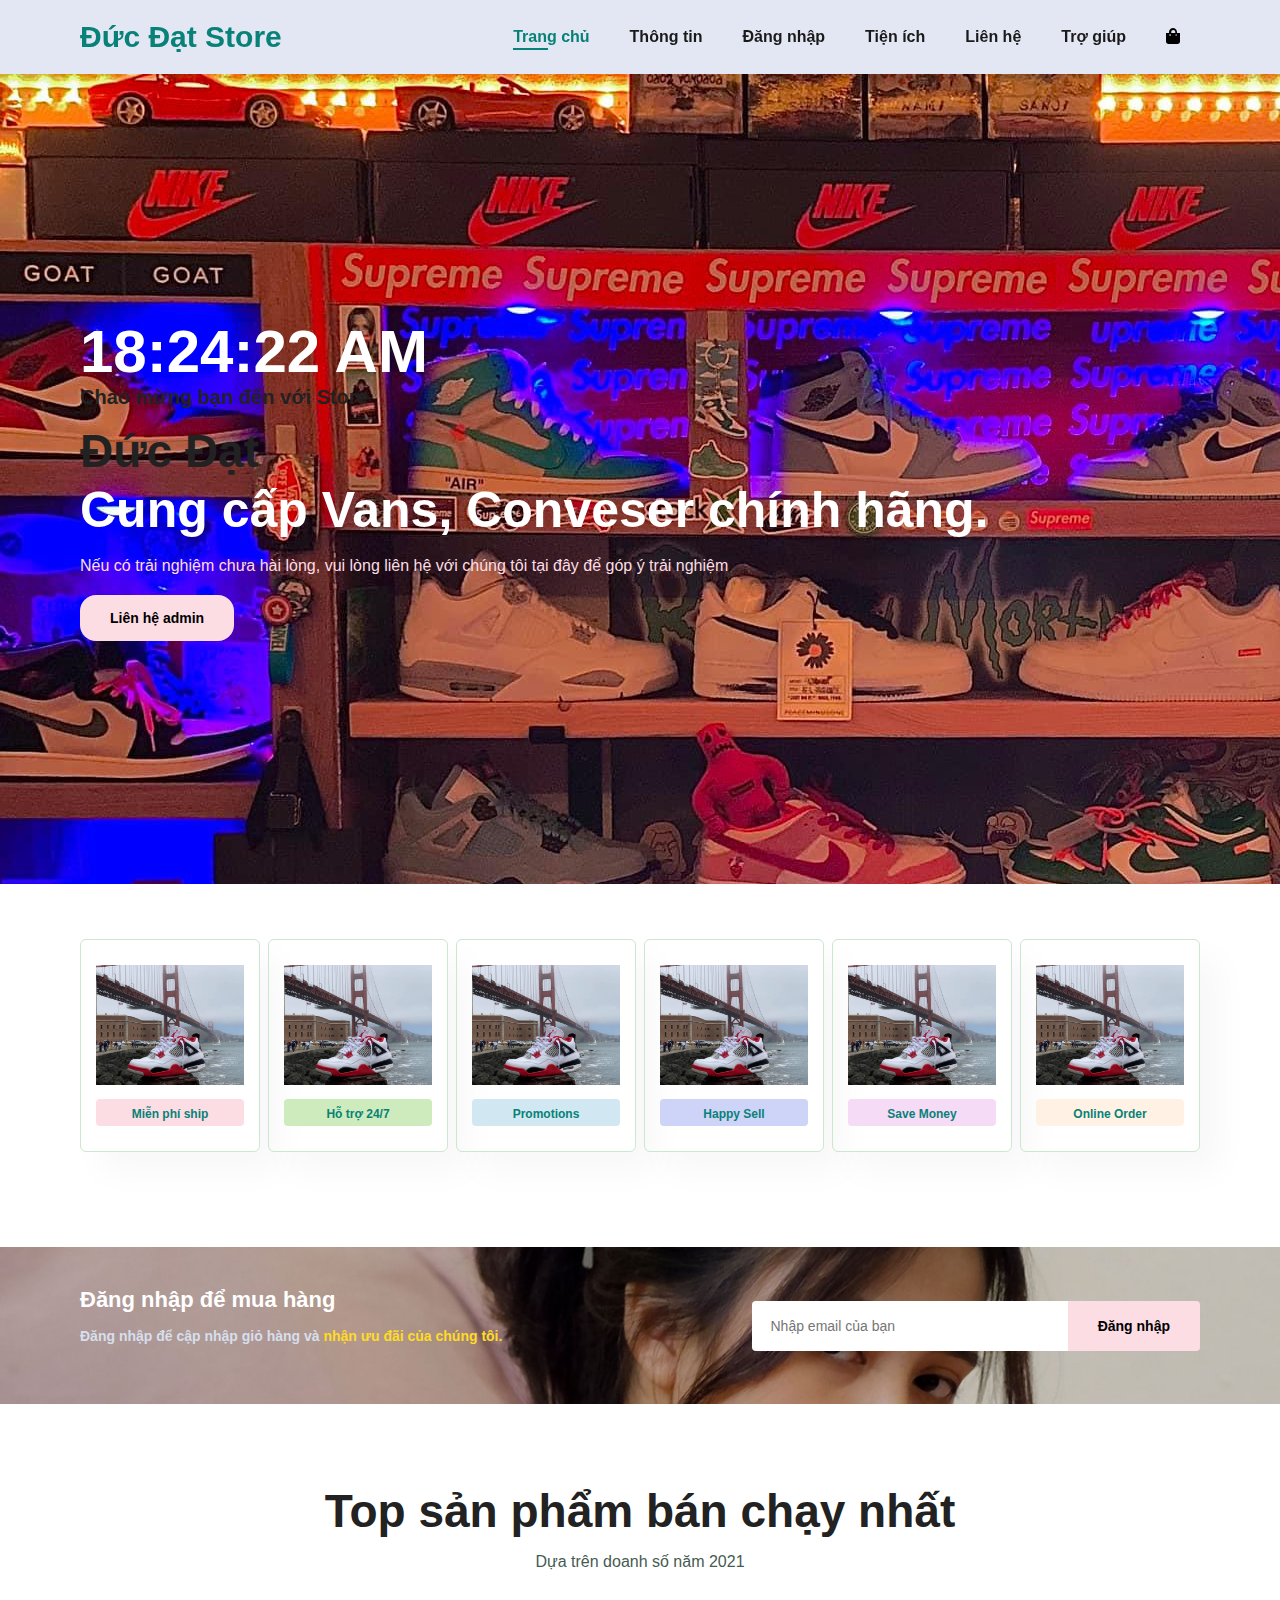
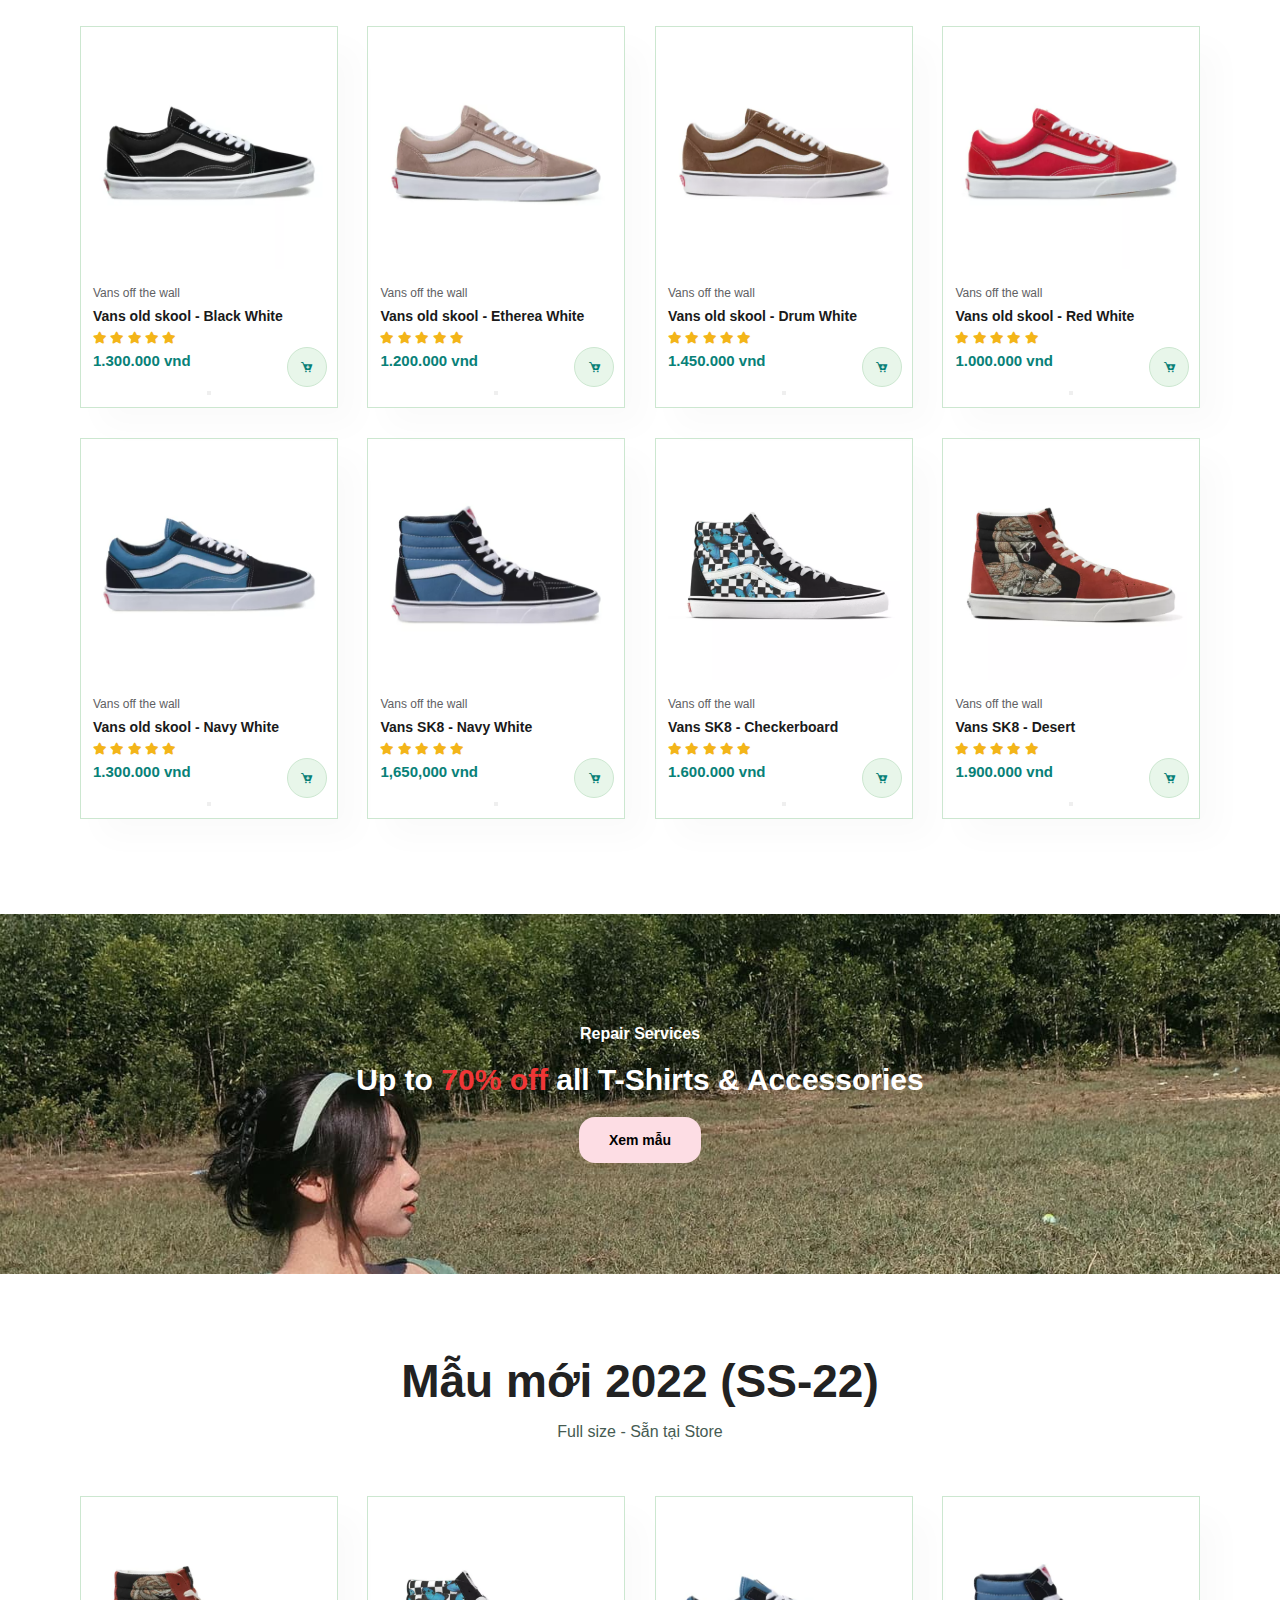
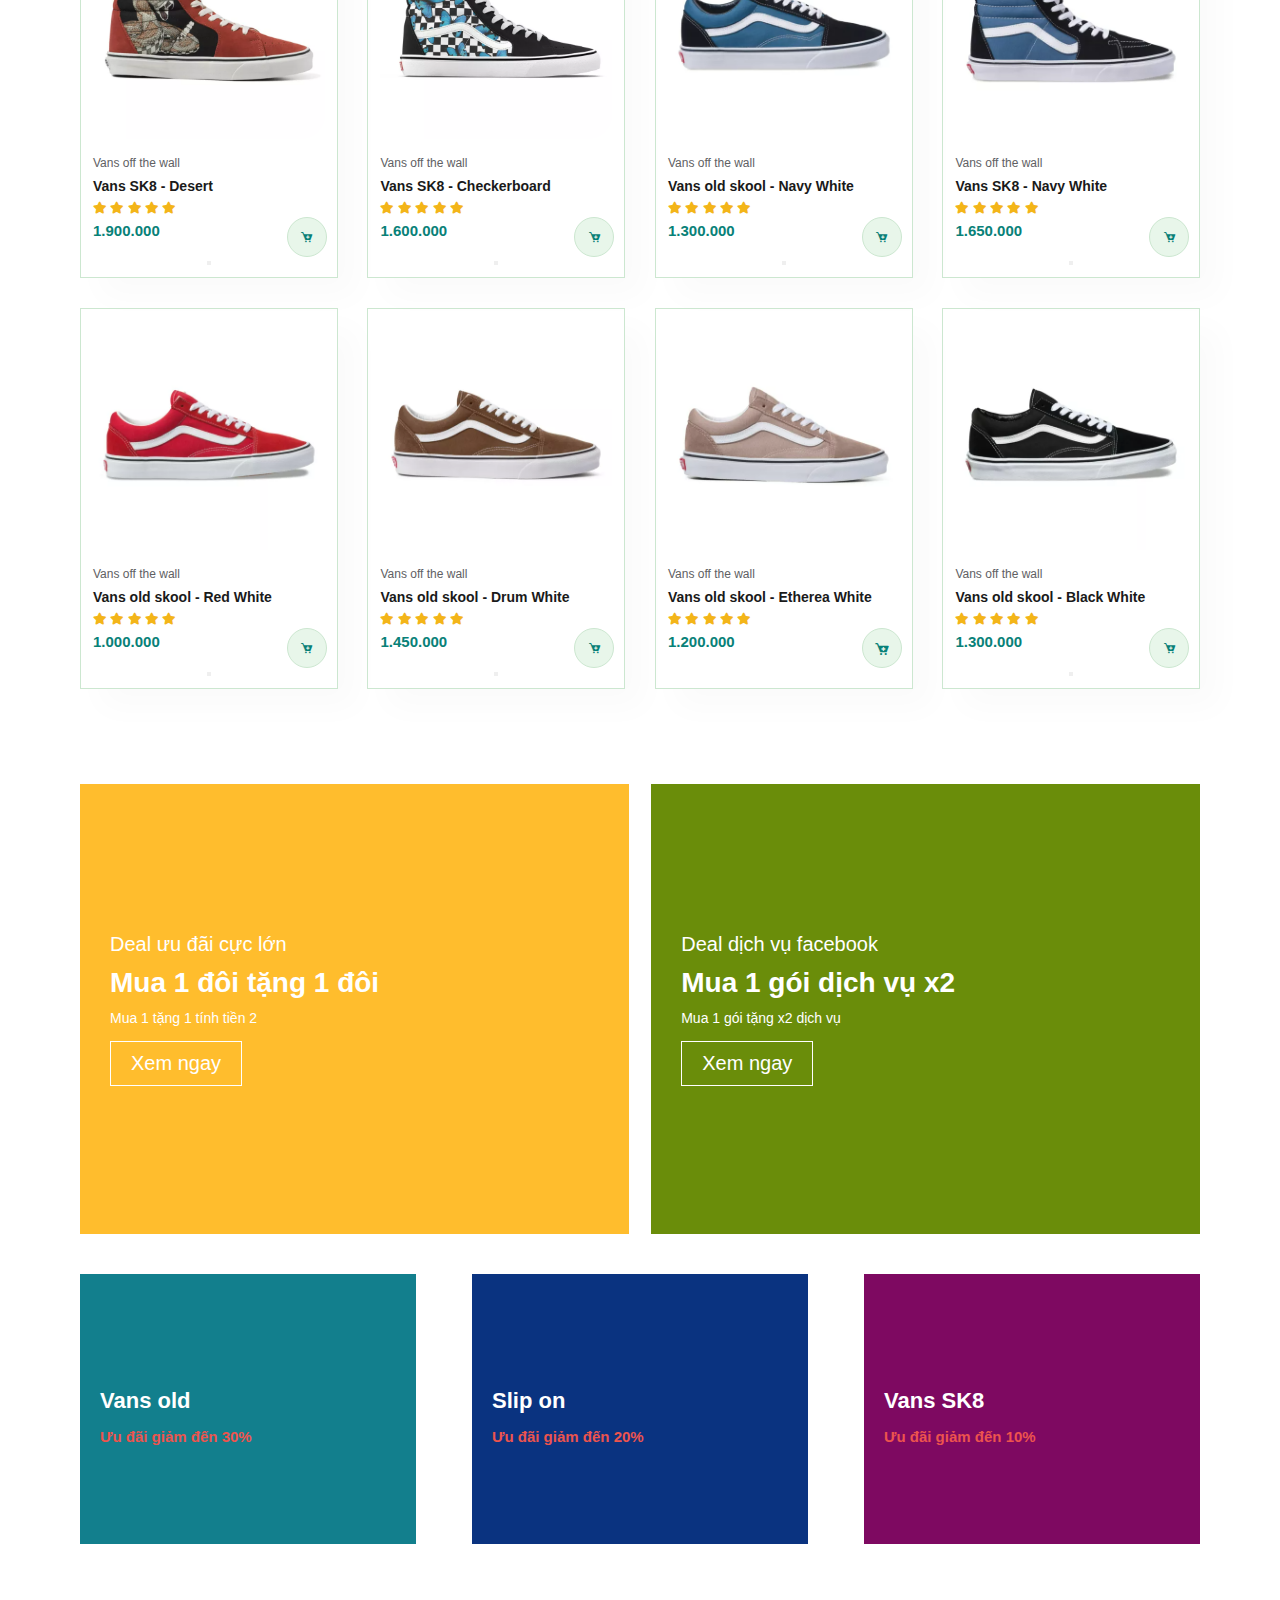
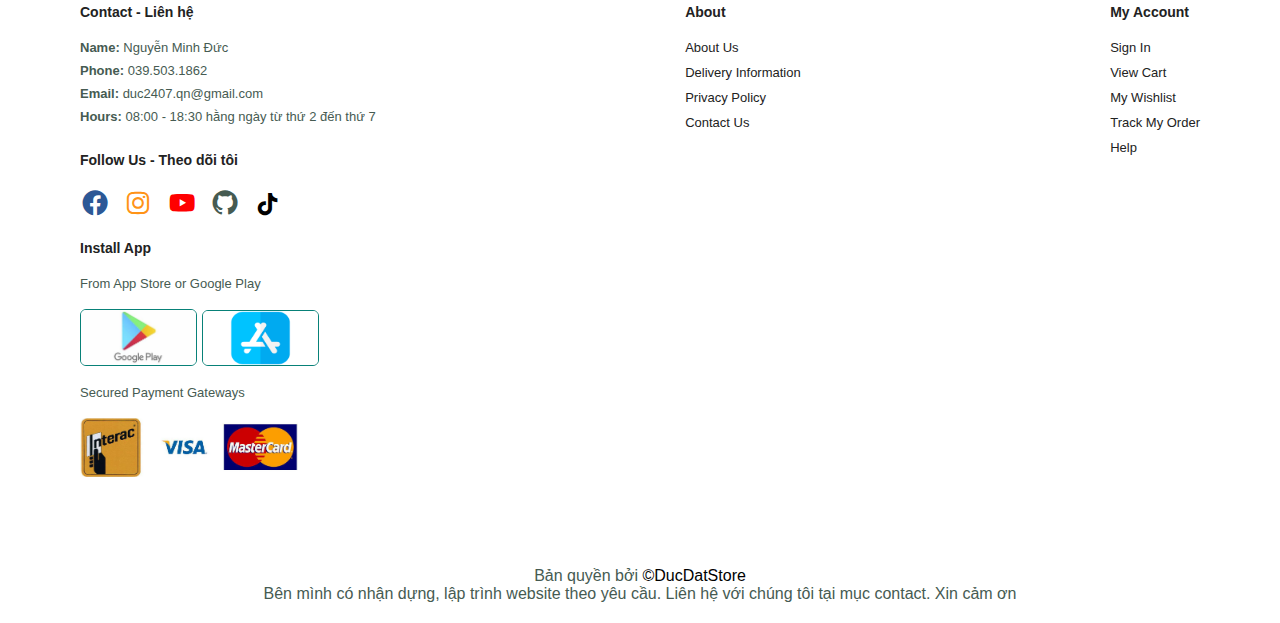
<file: index.html>
<!DOCTYPE html>
<html lang="en">
<head>
    <meta charset="UTF-8">
    <meta http-equiv="X-UA-Compatible" content="IE=edge">
    <meta name="viewport" content="width=device-width, initial-scale=1.0">
    <title>Nguyễn Minh Đức</title>
    <link rel="icon" href="./accsets/img/NMD.jpg" type="image/x-icon"/>
    <link rel="stylesheet" href="./accsets/css/index.css">
    <link href='https://unpkg.com/boxicons@2.1.1/css/boxicons.min.css' rel='stylesheet'>
    <link rel="stylesheet" href="http://use.fontawesome.com/releases/v5.0.4/css/all.css">
    <link rel="stylesheet" href="https://use.fontawesome.com/releases/v5.7.0/css/all.css" integrity="sha384-lZN37f5QGtY3VHgisS14W3ExzMWZxybE1SJSEsQp9S+oqd12jhcu+A56Ebc1zFSJ" crossorigin="anonymous">
</head>
<body>
    <section id="header">
        <a  class="logo-web" href="#">Đức Đạt Store</a>
        <div>
            <ul id="navbar">
                <li><a class="trangchu active" href="#">Trang chủ</a></li>
                <li><a class="cuahang" href="#product1">Thông tin</a></li>
                <li><a class="dangnhap" href="#newletter">Đăng nhập</a></li>
                <li><a class="tienich" href="#install">Tiện ích</a></li>
                <li><a class="lienhe" href="#lienhe">Liên hệ</a></li>
                <li><a href="https://www.facebook.com/duc240702/">Trợ giúp</a></li>
                <li id="lg-bag"><i class="fas fa-shopping-bag"></i></li>
                <div class="boxcart">
                    <div class="box-croll">
                        <table>
                            <thead>
                                <tr>
                                    <th>Sản Phẩm</th>
                                    <th>Tên sản phẩm</th>
                                    <th>Giá tiền</th>
                                    <th>Chọn</th>
                                </tr>
                            </thead>
                            <tbody>
                            <!--   <tr>
                                    <td><img src="./accsets/img/anh1.jpg" alt=""></td>
                                    <td>Vans</td>
                                    <td>100.000</td>
                                    <td>Xóa</td>
                                </tr> -->
                            </tbody>
                        </table>

                    </div>
                    
                    <div class="SumPrice">
                        <p>Thành Tiền: <span>0</span> VND</p>
                        <h6>Vui lòng đăng nhập để thanh toán và mua hàng.</h6>
                    </div>
                </div>
                <i id="close" class="fas fa-times"></i>
                <!--<a href="" id="close"><i class="fas fa-times"></i></a>-->
            </ul>
        </div>
        <div id="mobile">
           <a href="#"><i class='bx bx-cart-alt' ></i></a></li>
            <i id="bar" class="fas fa-outdent"></i>
        </div>
    </section>
    <!--
    <marquee behavior="scroll" direction="left" style="color:#000;">© Minh Duc | Don't Report  Please | Mình có nhận dựng, lập trình website theo yêu cầu. Liên hệ với tôi tại mục liên hệ. Xin cảm ơn.</marquee>
-->
    <section id="hero">
        <div id="MyClockDisplay" class="clock" onload="showTime()"></div>
        <h4>Chào mừng bạn đến với Store</h4>
        <h2>Đức Đạt</h2>
        <h1>Cung cấp Vans, Conveser chính hãng.</h1>
        <p>Nếu có trải nghiệm chưa hài lòng, vui lòng liên hệ với chúng tôi tại đây để góp ý trải nghiệm</p>
        <a href="https://www.messenger.com/duc240702/"><button class="normal">Liên hệ admin</button></a>
    </section>

    <section id="feature" class="section-p1">
        <div class="fe-box">
            <img src="./accsets/img/anh6.jpg" alt="">
            <h6>Miễn phí ship</h6>
        </div>

        <div class="fe-box">
            <img src="./accsets/img/anh6.jpg" alt="">
            <h6>Hỗ trợ 24/7</h6>
        </div>

        <div class="fe-box">
            <img src="./accsets/img/anh6.jpg" alt="">
            <h6>Promotions</h6>


        </div><div class="fe-box">
            <img src="./accsets/img/anh6.jpg" alt="">
            <h6>Happy Sell</h6>
        </div>

        <div class="fe-box">
            <img src="./accsets/img/anh6.jpg" alt="">
            <h6>Save Money</h6>
        </div>


        <div class="fe-box">
            <img src="./accsets/img/anh6.jpg" alt="">
            <h6>Online Order</h6>
        </div>
    </section>

    <section id="newletter" class="section-p1 section-m1"> 
        <div class="newstext">
            <h4>Đăng nhập để mua hàng</h4>
            <p>Đăng nhập để cập nhập giỏ hàng và <span>nhận ưu đãi của chúng tôi.</span></p>
        </div>
        <div class="form">
            <input id="login" type="text" placeholder="Nhập email của bạn">
            <button class="normal" onclick="checkLogin()">Đăng nhập</button>
        </div>
    </section>

    <section id="product1" class="section-p1 menu1">
        <h2>Top sản phẩm bán chạy nhất</h2>
        <p> Dựa trên doanh số năm 2021</p>
        <div class="pro-container">
            <div class="pro">
                <img src="./accsets/img/vans1.png" alt="">
                <div class="des">
                    <span>Vans off the wall</span>
                    <h5>Vans old skool - Black White</h5>
                    <div class="star">
                        <i class="fas fa-star"></i>
                        <i class="fas fa-star"></i>
                        <i class="fas fa-star"></i>
                        <i class="fas fa-star"></i>
                        <i class="fas fa-star"></i>
                    </div>
                    <h4>1.300.000 vnd</h4>
                </div>
                <button class="btn-cart" href="#"><i class="bx bxs-cart-add cart"></i></button>
            </div>

            <div class="pro">
                <img src="./accsets/img/vans2.png" alt="">
                <div class="des">
                    <span>Vans off the wall</span>
                    <h5>Vans old skool - Etherea White</h5>
                    <div class="star">
                        <i class="fas fa-star"></i>
                        <i class="fas fa-star"></i>
                        <i class="fas fa-star"></i>
                        <i class="fas fa-star"></i>
                        <i class="fas fa-star"></i>
                    </div>
                    <h4>1.200.000 vnd</h4>
                </div>
                <button class="btn-cart" href="#"><i class="bx bxs-cart-add cart"></i></button>
            </div>

            <div class="pro">
                <img src="./accsets/img/vans3.png" alt="">
                <div class="des">
                    <span>Vans off the wall</span>
                    <h5>Vans old skool - Drum White</h5>
                    <div class="star">
                        <i class="fas fa-star"></i>
                        <i class="fas fa-star"></i>
                        <i class="fas fa-star"></i>
                        <i class="fas fa-star"></i>
                        <i class="fas fa-star"></i>
                    </div>
                    <h4>1.450.000 vnd</h4>
                </div>
                <button class="btn-cart" href="#"><i class="bx bxs-cart-add cart"></i></button>
            </div>

            <div class="pro">
                <img src="./accsets/img/vans4.png" alt="">
                <div class="des">
                    <span>Vans off the wall</span>
                    <h5>Vans old skool - Red White</h5>
                    <div class="star">
                        <i class="fas fa-star"></i>
                        <i class="fas fa-star"></i>
                        <i class="fas fa-star"></i>
                        <i class="fas fa-star"></i>
                        <i class="fas fa-star"></i>
                    </div>
                    <h4>1.000.000 vnd</h4>
                </div>
                <button class="btn-cart" href="#"><i class="bx bxs-cart-add cart"></i></button>
            </div>

            <div class="pro">
                <img src="./accsets/img/vans5.png" alt="">
                <div class="des">
                    <span>Vans off the wall</span>
                    <h5>Vans old skool - Navy White</h5>
                    <div class="star">
                        <i class="fas fa-star"></i>
                        <i class="fas fa-star"></i>
                        <i class="fas fa-star"></i>
                        <i class="fas fa-star"></i>
                        <i class="fas fa-star"></i>
                    </div>
                    <h4>1.300.000 vnd</h4>
                </div>
                <button class="btn-cart" href="#"><i class="bx bxs-cart-add cart"></i></button>
            </div>

            <div class="pro">
                <img src="./accsets/img/vans6.png" alt="">
                <div class="des">
                    <span>Vans off the wall</span>
                    <h5>Vans SK8 - Navy White</h5>
                    <div class="star">
                        <i class="fas fa-star"></i>
                        <i class="fas fa-star"></i>
                        <i class="fas fa-star"></i>
                        <i class="fas fa-star"></i>
                        <i class="fas fa-star"></i>
                    </div>
                    <h4>1,650,000 vnd</h4>
                </div>
                <button class="btn-cart" href="#"><i class="bx bxs-cart-add cart"></i></button>
            </div>

            <div class="pro">
                <img src="./accsets/img/vans7.png" alt="">
                <div class="des">
                    <span>Vans off the wall</span>
                    <h5>Vans SK8 - Checkerboard</h5>
                    <div class="star">
                        <i class="fas fa-star"></i>
                        <i class="fas fa-star"></i>
                        <i class="fas fa-star"></i>
                        <i class="fas fa-star"></i>
                        <i class="fas fa-star"></i>
                    </div>
                    <h4>1.600.000 vnd</h4>
                </div>
                <button class="btn-cart" href="#"><i class="bx bxs-cart-add cart"></i></button>
            </div>

            <div class="pro">
                <img src="./accsets/img/vans8.png" alt="">
                <div class="des">
                    <span>Vans off the wall</span>
                    <h5>Vans SK8 - Desert</h5>
                    <div class="star">
                        <i class="fas fa-star"></i>
                        <i class="fas fa-star"></i>
                        <i class="fas fa-star"></i>
                        <i class="fas fa-star"></i>
                        <i class="fas fa-star"></i>
                    </div>
                    <h4>1.900.000 vnd</h4>
                </div>
                <button class="btn-cart" href="#"><i class="bx bxs-cart-add cart"></i></button>
            </div>
        </div>
    </section>

    <section id="banner" class="section-m1">
        <h4>Repair Services</h4>
        <h2>Up to <span>70% off</span> all T-Shirts & Accessories</h2>
        <button class="normal">Xem mẫu</button>
    </section>

    <section id="product1" class="section-p1">
        <h2>Mẫu mới 2022 (SS-22)</h2>
        <p>Full size - Sẵn tại Store</p>
        <div class="pro-container">
            <div class="pro">
                <img src="./accsets/img/vans8.png" alt="">
                <div class="des">
                    <span>Vans off the wall</span>
                    <h5>Vans SK8 - Desert</h5>
                    <div class="star">
                        <i class="fas fa-star"></i>
                        <i class="fas fa-star"></i>
                        <i class="fas fa-star"></i>
                        <i class="fas fa-star"></i>
                        <i class="fas fa-star"></i>
                    </div>
                    <h4>1.900.000</h4>
                </div>
                <button class="btn-cart"><i class="bx bxs-cart-add cart"></i></button>
            </div>

            <div class="pro">
                <img src="./accsets/img/vans7.png" alt="">
                <div class="des">
                    <span>Vans off the wall</span>
                    <h5>Vans SK8 - Checkerboard</h5>
                    <div class="star">
                        <i class="fas fa-star"></i>
                        <i class="fas fa-star"></i>
                        <i class="fas fa-star"></i>
                        <i class="fas fa-star"></i>
                        <i class="fas fa-star"></i>
                    </div>
                    <h4>1.600.000</h4>
                </div>
                <button class="btn-cart"><i class="bx bxs-cart-add cart"></i></button>
            </div>

            <div class="pro">
                <img src="./accsets/img/vans5.png" alt="">
                <div class="des">
                    <span>Vans off the wall</span>
                    <h5>Vans old skool - Navy White</h5>
                    <div class="star">
                        <i class="fas fa-star"></i>
                        <i class="fas fa-star"></i>
                        <i class="fas fa-star"></i>
                        <i class="fas fa-star"></i>
                        <i class="fas fa-star"></i>
                    </div>
                    <h4>1.300.000</h4>
                </div>
                <button class="btn-cart"><i class="bx bxs-cart-add cart"></i></button>
            </div>

            <div class="pro">
                <img src="./accsets/img/vans6.png" alt="">
                <div class="des">
                    <span>Vans off the wall</span>
                    <h5>Vans SK8 - Navy White</h5>
                    <div class="star">
                        <i class="fas fa-star"></i>
                        <i class="fas fa-star"></i>
                        <i class="fas fa-star"></i>
                        <i class="fas fa-star"></i>
                        <i class="fas fa-star"></i>
                    </div>
                    <h4>1.650.000</h4>
                </div>
                <button class="btn-cart"><i class="bx bxs-cart-add cart"></i></button>
            </div>

            <div class="pro">
                <img src="./accsets/img/vans4.png" alt="">
                <div class="des">
                    <span>Vans off the wall</span>
                    <h5>Vans old skool - Red White</h5>
                    <div class="star">
                        <i class="fas fa-star"></i>
                        <i class="fas fa-star"></i>
                        <i class="fas fa-star"></i>
                        <i class="fas fa-star"></i>
                        <i class="fas fa-star"></i>
                    </div>
                    <h4>1.000.000</h4>
                </div>
                <button class="btn-cart"><i class="bx bxs-cart-add cart"></i></button>
            </div>

            <div class="pro">
                <img src="./accsets/img/vans3.png" alt="">
                <div class="des">
                    <span>Vans off the wall</span>
                    <h5>Vans old skool - Drum White</h5>
                    <div class="star">
                        <i class="fas fa-star"></i>
                        <i class="fas fa-star"></i>
                        <i class="fas fa-star"></i>
                        <i class="fas fa-star"></i>
                        <i class="fas fa-star"></i>
                    </div>
                    <h4>1.450.000</h4>
                </div>
                <button class="btn-cart"><i class="bx bxs-cart-add cart"></i></button>
            </div>

            <div class="pro">
                <img src="./accsets/img/vans2.png" alt="">
                <div class="des">
                    <span>Vans off the wall</span>
                    <h5>Vans old skool - Etherea White</h5>
                    <div class="star">
                        <i class="fas fa-star"></i>
                        <i class="fas fa-star"></i>
                        <i class="fas fa-star"></i>
                        <i class="fas fa-star"></i>
                        <i class="fas fa-star"></i>
                    </div>
                    <h4>1.200.000</h4>
                </div>
                <a href="#"><i class="bx bxs-cart-add cart"></i></a>
            </div>

            <div class="pro">
                <img src="./accsets/img/vans1.png" alt="">
                <div class="des">
                    <span>Vans off the wall</span>
                    <h5>Vans old skool - Black White</h5>
                    <div class="star">
                        <i class="fas fa-star"></i>
                        <i class="fas fa-star"></i>
                        <i class="fas fa-star"></i>
                        <i class="fas fa-star"></i>
                        <i class="fas fa-star"></i>
                    </div>
                    <h4>1.300.000</h4>
                </div>
                <button class="btn-cart"><i class="bx bxs-cart-add cart"></i></button>
            </div>
        </div>
    </section>

    <section id="sm-banner" class="section-p1">
        <div class="banner-box">
            <h4>Deal ưu đãi cực lớn</h4>
            <h2>Mua 1 đôi tặng 1 đôi</h2>
            <span>Mua 1 tặng 1 tính tiền 2</span>
            <button class="white">Xem ngay</button>
        </div>
        <div class="banner-box banner-box2">
            <h4>Deal dịch vụ facebook</h4>
            <h2>Mua 1 gói dịch vụ x2</h2>
            <span>Mua 1 gói tặng x2 dịch vụ</span>
            <button class="white">Xem ngay</button>
        </div>
    </section>

    <section id="banner3" class="section-p1">
        <div class="banner-box">
            <h2>Vans old</h2>
            <h3>Ưu đãi giảm đến 30%</h3>

        </div>
        <div class="banner-box banner-box2">
            <h2>Slip on</h2>
            <h3>Ưu đãi giảm đến 20%</h3>

        </div>
        <div class="banner-box banner-box3">
            <h2>Vans SK8</h2>
            <h3>Ưu đãi giảm đến 10%</h3>

        </div>
    </section>


    <footer id="lienhe" class="section-p1">
        <div class="col">
           <!-- <img class="logo" src="./logo" alt=""> -->
            <h4>Contact - Liên hệ</h4>
            <p><strong>Name: </strong>Nguyễn Minh Đức</p>
            <p><strong>Phone: </strong>039.503.1862</p>
            <p><strong>Email: </strong>duc2407.qn@gmail.com</p>
            <p><strong>Hours: </strong>08:00 - 18:30 hằng ngày từ thứ 2 đến thứ 7</p>
            
            <div class="follow">
                <h4>Follow Us - Theo dõi tôi</h4>
                <div class="icon">
                    <a href="https://www.facebook.com/duc240702" class="fb"><i class='bx bxl-facebook-circle'></i></a>
                    <a href="https://www.instagram.com/n.mihduc__/" class="ins"><i class='bx bxl-instagram' ></i></a>
                    <a href="https://www.youtube.com/channel/UCa_J8ltwstPd0wdBKZkW-PA" class="ytb"><i class='bx bxl-youtube' ></i></a>
                    <a href="https://www.youtube.com/channel/UCa_J8ltwstPd0wdBKZkW-PA" class="git"><i class='bx bxl-github' ></i></a>
                    <a href="https://www.youtube.com/channel/UCa_J8ltwstPd0wdBKZkW-PA" class="tik"><i class='bx bxl-tiktok' ></i></a>
                </div>
            </div>
        </div>
        <div class="col">
            <h4>About</h4>
            <a href="">About Us</a>
            <a href="">Delivery Information</a>
            <a href="">Privacy Policy</a>
            <a href="">Contact Us</a>
        
        </div>
        <div class="col">
            <h4>My Account</h4>
            <a href="">Sign In</a>
            <a href="">View Cart</a>
            <a href="">My Wishlist</a>
            <a href="">Track My Order</a>
            <a href="">Help</a>
        </div>
        <div class="col install">
            <h4 id="install">Install App</h4>
            <p>From App Store or Google Play</p>
            <div class="row">
                <img src="./accsets/img/googleplay.jpg" alt="" style="width: 20%;">
                <img class="ios" src="./accsets/img/appstore.png" alt="" style="width: 20%;">
            </div>
            <p>Secured Payment Gateways</p>
            <img class="baybanking" src="./accsets/img/baybanking.jpg" alt="img error">
        </div>
    </footer>
    <div class="copyright ">
        <p>Bản quyền bởi<a href=""><span> ©DucDatStore</span></a><br> Bên mình có nhận dựng, lập trình website theo yêu cầu. Liên hệ với chúng tôi tại mục contact. Xin cảm ơn</p>
    </div>
    
    <script src="./accsets/js/app.js"></script>

</body>
</html>
</file>
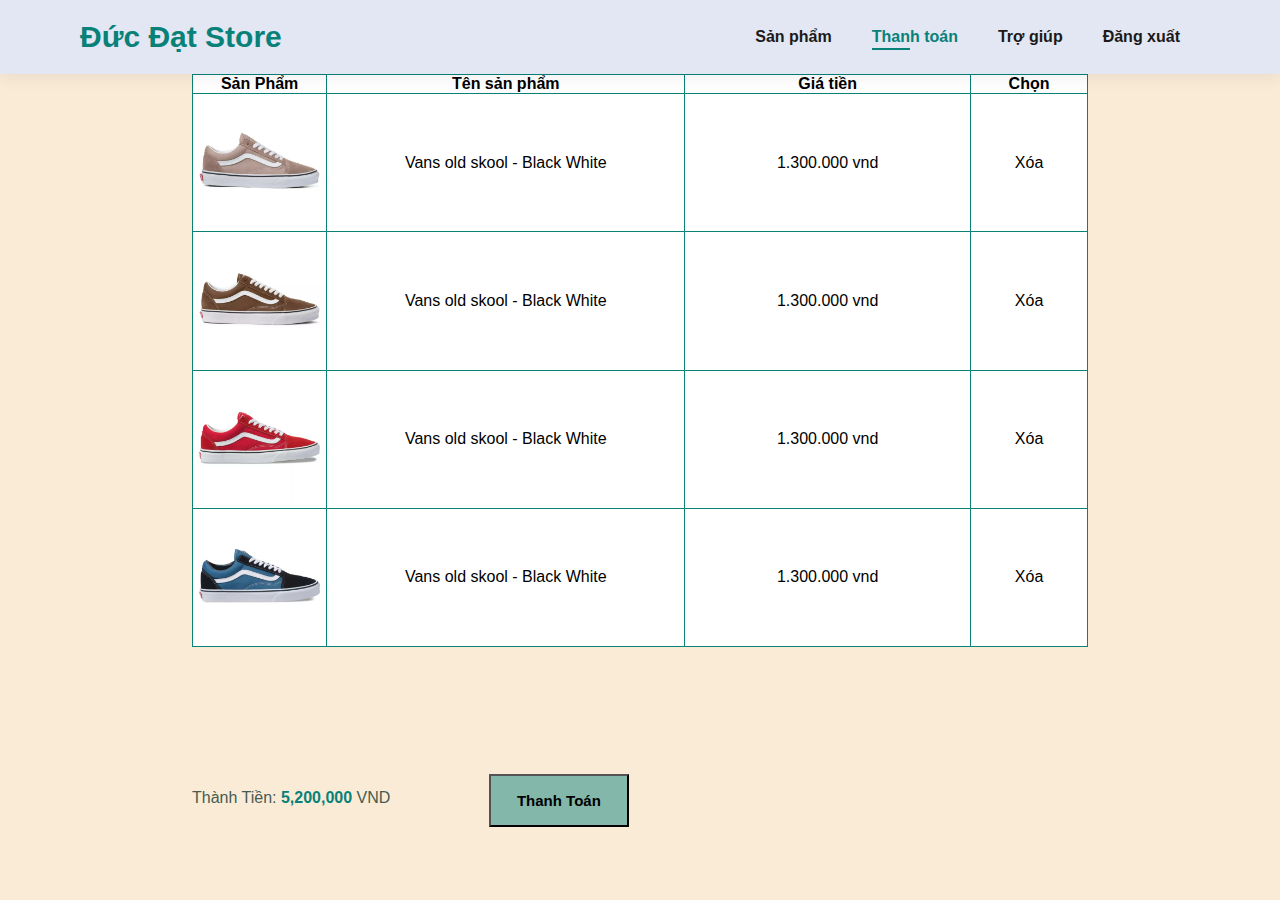
<file: cart.html>
<!DOCTYPE html>
<html lang="en">
<head>
    <meta charset="UTF-8">
    <meta http-equiv="X-UA-Compatible" content="IE=edge">
    <meta name="viewport" content="width=device-width, initial-scale=1.0">
    <title>Giỏ hàng</title>
    <link rel="icon" href="./accsets/img/NMD.jpg" type="image/x-icon"/>
    <link rel="stylesheet" href="./accsets/css/index.css">
    <link rel="stylesheet" href="./accsets/css/cart.css">
    <link rel="stylesheet" href="./accsets/css/login.css">
    <link href='https://unpkg.com/boxicons@2.1.1/css/boxicons.min.css' rel='stylesheet'>
    <link rel="stylesheet" href="http://use.fontawesome.com/releases/v5.0.4/css/all.css">
    <link rel="stylesheet" href="https://use.fontawesome.com/releases/v5.7.0/css/all.css" integrity="sha384-lZN37f5QGtY3VHgisS14W3ExzMWZxybE1SJSEsQp9S+oqd12jhcu+A56Ebc1zFSJ" crossorigin="anonymous">
</head>
<body>
    <section id="header">
        <a class="logo-web" href="#">Đức Đạt Store</a>

        <div>
            <ul id="navbar">
                <li><a class="" href="login.html">Sản phẩm</a></li>
                <li><a class="active" href="#product1">Thanh toán</a></li>
                <li><a href="#lienhe">Trợ giúp</a></li>
                <li id="user"><a href="index.html">Đăng xuất</a></li>
                <div class="user">
                    <div class="user-name">
                        <div class="img-user"><img class="img-users" src="./accsets/img/NMD.jpg" alt=""></div>
                        <p>Nguyễn Minh Đức</p>
                    </div>
                    <div class="map">
                        <p>Vị trí: khách hàng</p>
                        <p>Số dư ví: 4.120.000 vnd</p>
                        <p>Thay đổi thông tin</p>
                    </div>
                </div>
                <!--<li id="lg-bag"><i class="fas fa-shopping-bag"></i></li> -->
                <i id="close" class="fas fa-times"></i>
                <!--<a href="" id="close"><i class="fas fa-times"></i></a>-->
            </ul>
        </div>
        <div id="mobile">
           <!-- <a href="#"><i class='bx bx-cart-alt'></i></a>-->
            <i id="bar" class="fas fa-outdent"></i>
        </div>
    </section>
    <section id="cart">
        <div class="box-croll">
            <table>
                <thead>
                    <tr>
                        <th>Sản Phẩm</th>
                        <th>Tên sản phẩm</th>
                        <th>Giá tiền</th>
                        <th>Chọn</th>
                    </tr>
                </thead>
                <tbody>
                    <tr>
                        <td><img src="./accsets/img/vans2.png" alt=""></td>
                        <td>Vans old skool - Black White</td>
                        <td>1.300.000 vnd</td>
                        <td>Xóa</td>
                    </tr>
                    <tr>
                        <td><img src="./accsets/img/vans3.png" alt=""></td>
                        <td>Vans old skool - Black White</td>
                        <td>1.300.000 vnd</td>
                        <td>Xóa</td>
                    </tr>
                    <tr>
                        <td><img src="./accsets/img/vans4.png" alt=""></td>
                        <td>Vans old skool - Black White</td>
                        <td>1.300.000 vnd</td>
                        <td>Xóa</td>
                    </tr>
                    <tr>
                        <td><img src="./accsets/img/vans5.png" alt=""></td>
                        <td>Vans old skool - Black White</td>
                        <td>1.300.000 vnd</td>
                        <td>Xóa</td>
                    </tr>
                </tbody>
            </table>

        </div>
        <div class="SumPrice">
            <p>Thành Tiền: <span>5,200,000</span> VND</p>
            <button class="btn_cart"><a href="cart.html">Thanh Toán</a></button>
        </div>
    </section>
    <script src="./accsets/js/cart.js"></script>
</body>
</html>
</file>
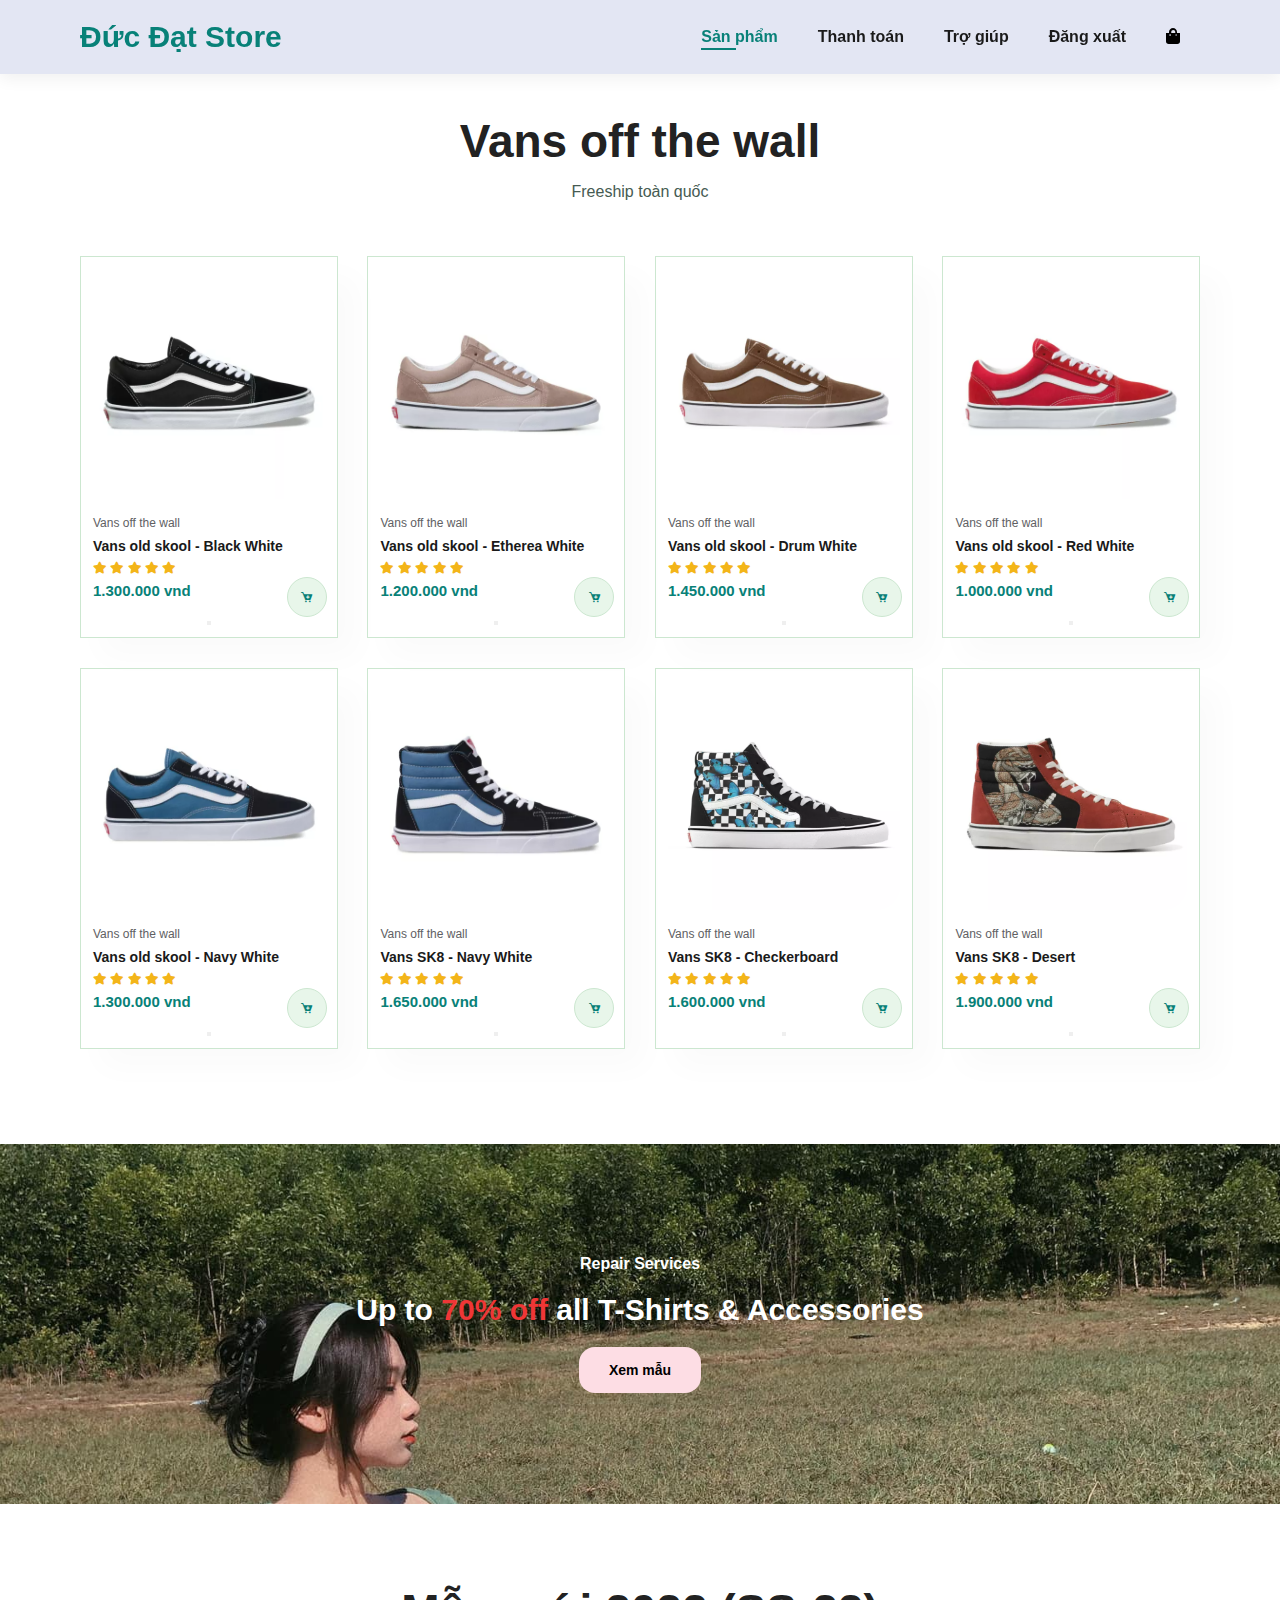
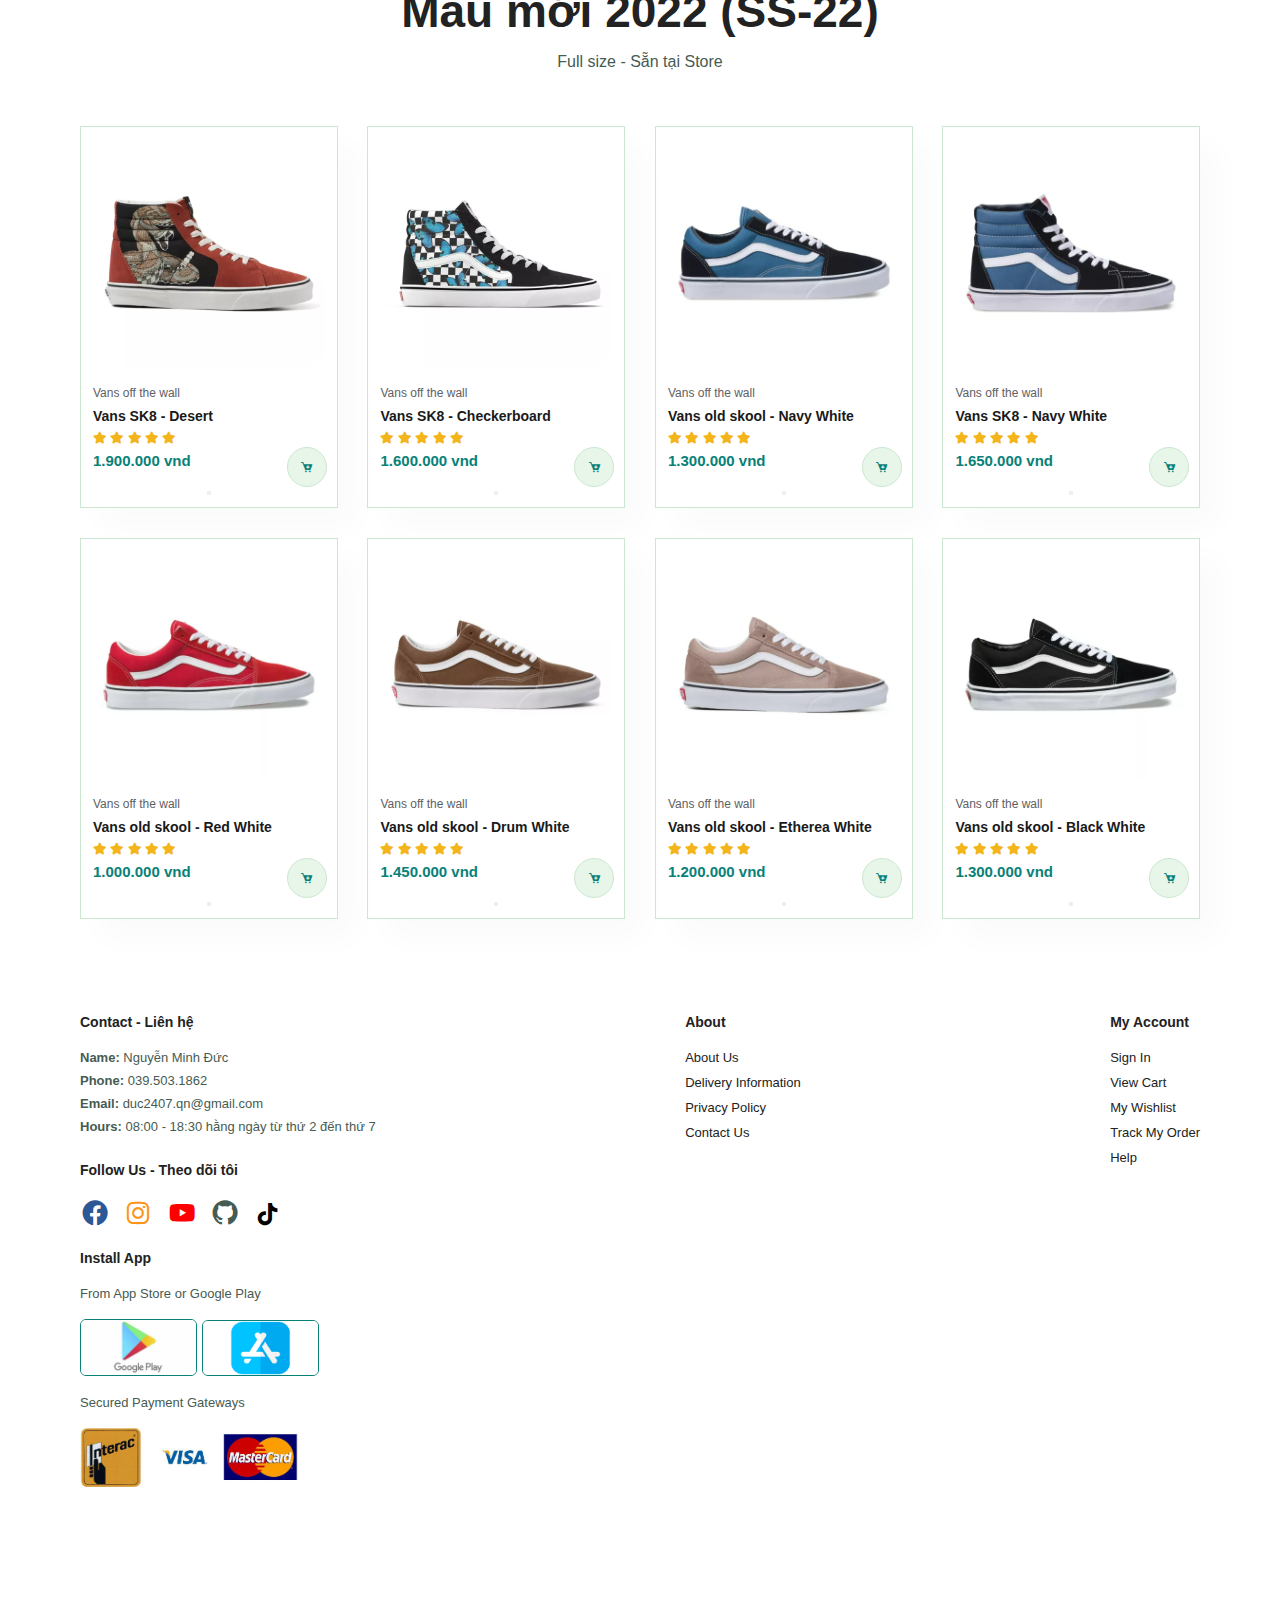
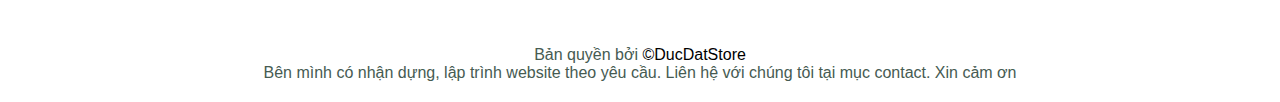
<file: login.html>
<!DOCTYPE html>
<html lang="en">
<head>
    <meta charset="UTF-8">
    <meta http-equiv="X-UA-Compatible" content="IE=edge">
    <meta name="viewport" content="width=device-width, initial-scale=1.0">
    <title>Trang chủ</title>
    <link rel="icon" href="./accsets/img/NMD.jpg" type="image/x-icon"/>
    <link rel="stylesheet" href="./accsets/css/index.css">
    <link rel="stylesheet" href="./accsets/css/login.css">
    <link href='https://unpkg.com/boxicons@2.1.1/css/boxicons.min.css' rel='stylesheet'>
    <link rel="stylesheet" href="http://use.fontawesome.com/releases/v5.0.4/css/all.css">
    <link rel="stylesheet" href="https://use.fontawesome.com/releases/v5.7.0/css/all.css" integrity="sha384-lZN37f5QGtY3VHgisS14W3ExzMWZxybE1SJSEsQp9S+oqd12jhcu+A56Ebc1zFSJ" crossorigin="anonymous">
</head>
<body>
    <section id="header">
        <a class="logo-web" href="#">Đức Đạt Store</a>

        <div>
            <ul id="navbar">
                <li><a class="active" href="#">Sản phẩm</a></li>
                <li><a href="cart.html">Thanh toán</a></li>
                <li><a href="#lienhe">Trợ giúp</a></li>
                <li id="user"><a href="index.html">Đăng xuất</a></li>
                <div class="user">
                    <div class="user-name">
                        <div class="img-user"><img class="img-users" src="./accsets/img/NMD.jpg" alt=""></div>
                        <p>Nguyễn Minh Đức</p>
                    </div>
                    <div class="map">
                        <p>Vị trí: khách hàng</p>
                        <p>Số dư ví: 4.120.000 vnd</p>
                        <p>Thay đổi thông tin</p>
                    </div>
                </div>
                <li id="lg-bag"><i class="fas fa-shopping-bag"></i></li>
                <div class="boxcart">
                    <div class="box-croll">
                        <table>
                            <thead>
                                <tr>
                                    <th>Sản Phẩm</th>
                                    <th>Tên sản phẩm</th>
                                    <th>Giá tiền</th>
                                    <th>Chọn</th>
                                </tr>
                            </thead>
                            <tbody>
                            <!--   <tr>
                                    <td><img src="./accsets/img/anh1.jpg" alt=""></td>
                                    <td>Vans</td>
                                    <td>100.000</td>
                                    <td>Xóa</td>
                                </tr> -->
                            </tbody>
                        </table>

                    </div>
                    <div class="SumPrice">
                        <p>Thành Tiền: <span>0</span> VND</p>
                        <button class="btn_cart"><a href="cart.html">Thanh Toán</a></button>
                    </div>
                </div>
                <i id="close" class="fas fa-times"></i>
                <!--<a href="" id="close"><i class="fas fa-times"></i></a>-->
            </ul>
        </div>
        <div id="mobile">
            <a href="#"><i class='bx bx-cart-alt'></i></a>
            <i id="bar" class="fas fa-outdent"></i>
        </div>
    </section>
    <section id="product1" class="section-p1 menu1">
        <h2>Vans off the wall</h2>
        <p>Freeship toàn quốc</p>
        <div class="pro-container">
            <div class="pro">
                <img src="./accsets/img/vans1.png" alt="">
                <div class="des">
                    <span>Vans off the wall</span>
                    <h5>Vans old skool - Black White</h5>
                    <div class="star">
                        <i class="fas fa-star"></i>
                        <i class="fas fa-star"></i>
                        <i class="fas fa-star"></i>
                        <i class="fas fa-star"></i>
                        <i class="fas fa-star"></i>
                    </div>
                    <h4>1.300.000 vnd</h4>
                </div>
                <button class="btn-cart"><i class="bx bxs-cart-add cart"></i></button>
            </div>

            <div class="pro">
                <img src="./accsets/img/vans2.png" alt="">
                <div class="des">
                    <span>Vans off the wall</span>
                    <h5>Vans old skool - Etherea White</h5>
                    <div class="star">
                        <i class="fas fa-star"></i>
                        <i class="fas fa-star"></i>
                        <i class="fas fa-star"></i>
                        <i class="fas fa-star"></i>
                        <i class="fas fa-star"></i>
                    </div>
                    <h4>1.200.000 vnd</h4>
                </div>
                <button class="btn-cart" href="#"><i class="bx bxs-cart-add cart"></i></button>
            </div>

            <div class="pro">
                <img src="./accsets/img/vans3.png" alt="">
                <div class="des">
                    <span>Vans off the wall</span>
                    <h5>Vans old skool - Drum White</h5>
                    <div class="star">
                        <i class="fas fa-star"></i>
                        <i class="fas fa-star"></i>
                        <i class="fas fa-star"></i>
                        <i class="fas fa-star"></i>
                        <i class="fas fa-star"></i>
                    </div>
                    <h4>1.450.000 vnd</h4>
                </div>
                <button class="btn-cart"><i class="bx bxs-cart-add cart"></i></button>
            </div>

            <div class="pro">
                <img src="./accsets/img/vans4.png" alt="">
                <div class="des">
                    <span>Vans off the wall</span>
                    <h5>Vans old skool - Red White</h5>
                    <div class="star">
                        <i class="fas fa-star"></i>
                        <i class="fas fa-star"></i>
                        <i class="fas fa-star"></i>
                        <i class="fas fa-star"></i>
                        <i class="fas fa-star"></i>
                    </div>
                    <h4>1.000.000 vnd</h4>
                </div>
                <button class="btn-cart"><i class="bx bxs-cart-add cart"></i></button>
            </div>

            <div class="pro">
                <img src="./accsets/img/vans5.png" alt="">
                <div class="des">
                    <span>Vans off the wall</span>
                    <h5>Vans old skool - Navy White</h5>
                    <div class="star">
                        <i class="fas fa-star"></i>
                        <i class="fas fa-star"></i>
                        <i class="fas fa-star"></i>
                        <i class="fas fa-star"></i>
                        <i class="fas fa-star"></i>
                    </div>
                    <h4>1.300.000 vnd</h4>
                </div>
                <button class="btn-cart"><i class="bx bxs-cart-add cart"></i></button>
            </div>

            <div class="pro">
                <img src="./accsets/img/vans6.png" alt="">
                <div class="des">
                    <span>Vans off the wall</span>
                    <h5>Vans SK8 - Navy White</h5>
                    <div class="star">
                        <i class="fas fa-star"></i>
                        <i class="fas fa-star"></i>
                        <i class="fas fa-star"></i>
                        <i class="fas fa-star"></i>
                        <i class="fas fa-star"></i>
                    </div>
                    <h4>1.650.000 vnd</h4>
                </div>
                <button class="btn-cart"><i class="bx bxs-cart-add cart"></i></button>
            </div>

            <div class="pro">
                <img src="./accsets/img/vans7.png" alt="">
                <div class="des">
                    <span>Vans off the wall</span>
                    <h5>Vans SK8 - Checkerboard</h5>
                    <div class="star">
                        <i class="fas fa-star"></i>
                        <i class="fas fa-star"></i>
                        <i class="fas fa-star"></i>
                        <i class="fas fa-star"></i>
                        <i class="fas fa-star"></i>
                    </div>
                    <h4>1.600.000 vnd</h4>
                </div>
                <button class="btn-cart"><i class="bx bxs-cart-add cart"></i></button>
            </div>

            <div class="pro">
                <img src="./accsets/img/vans8.png" alt="">
                <div class="des">
                    <span>Vans off the wall</span>
                    <h5>Vans SK8 - Desert</h5>
                    <div class="star">
                        <i class="fas fa-star"></i>
                        <i class="fas fa-star"></i>
                        <i class="fas fa-star"></i>
                        <i class="fas fa-star"></i>
                        <i class="fas fa-star"></i>
                    </div>
                    <h4>1.900.000 vnd</h4>
                </div>
                <button class="btn-cart"><i class="bx bxs-cart-add cart"></i></button>
            </div>
        </div>
    </section>

    <section id="banner" class="section-m1">
        <h4>Repair Services</h4>
        <h2>Up to <span>70% off</span> all T-Shirts & Accessories</h2>
        <button class="normal">Xem mẫu</button>
    </section>

    <section id="product1" class="section-p1">
        <h2>Mẫu mới 2022 (SS-22)</h2>
        <p>Full size - Sẵn tại Store</p>
        <div class="pro-container">
            <div class="pro">
                <img src="./accsets/img/vans8.png" alt="">
                <div class="des">
                    <span>Vans off the wall</span>
                    <h5>Vans SK8 - Desert</h5>
                    <div class="star">
                        <i class="fas fa-star"></i>
                        <i class="fas fa-star"></i>
                        <i class="fas fa-star"></i>
                        <i class="fas fa-star"></i>
                        <i class="fas fa-star"></i>
                    </div>
                    <h4>1.900.000 vnd</h4>
                </div>
                <button class="btn-cart"><i class="bx bxs-cart-add cart"></i></button>
            </div>

            <div class="pro">
                <img src="./accsets/img/vans7.png" alt="">
                <div class="des">
                    <span>Vans off the wall</span>
                    <h5>Vans SK8 - Checkerboard</h5>
                    <div class="star">
                        <i class="fas fa-star"></i>
                        <i class="fas fa-star"></i>
                        <i class="fas fa-star"></i>
                        <i class="fas fa-star"></i>
                        <i class="fas fa-star"></i>
                    </div>
                    <h4>1.600.000 vnd</h4>
                </div>
                <button class="btn-cart"><i class="bx bxs-cart-add cart"></i></button>
            </div>

            <div class="pro">
                <img src="./accsets/img/vans5.png" alt="">
                <div class="des">
                    <span>Vans off the wall</span>
                    <h5>Vans old skool - Navy White</h5>
                    <div class="star">
                        <i class="fas fa-star"></i>
                        <i class="fas fa-star"></i>
                        <i class="fas fa-star"></i>
                        <i class="fas fa-star"></i>
                        <i class="fas fa-star"></i>
                    </div>
                    <h4>1.300.000 vnd</h4>
                </div>
                <button class="btn-cart"><i class="bx bxs-cart-add cart"></i></button>
            </div>

            <div class="pro">
                <img src="./accsets/img/vans6.png" alt="">
                <div class="des">
                    <span>Vans off the wall</span>
                    <h5>Vans SK8 - Navy White</h5>
                    <div class="star">
                        <i class="fas fa-star"></i>
                        <i class="fas fa-star"></i>
                        <i class="fas fa-star"></i>
                        <i class="fas fa-star"></i>
                        <i class="fas fa-star"></i>
                    </div>
                    <h4>1.650.000 vnd</h4>
                </div>
                <button class="btn-cart"><i class="bx bxs-cart-add cart"></i></button>
            </div>

            <div class="pro">
                <img src="./accsets/img/vans4.png" alt="">
                <div class="des">
                    <span>Vans off the wall</span>
                    <h5>Vans old skool - Red White</h5>
                    <div class="star">
                        <i class="fas fa-star"></i>
                        <i class="fas fa-star"></i>
                        <i class="fas fa-star"></i>
                        <i class="fas fa-star"></i>
                        <i class="fas fa-star"></i>
                    </div>
                    <h4>1.000.000 vnd</h4>
                </div>
                <button class="btn-cart"><i class="bx bxs-cart-add cart"></i></button>
            </div>

            <div class="pro">
                <img src="./accsets/img/vans3.png" alt="">
                <div class="des">
                    <span>Vans off the wall</span>
                    <h5>Vans old skool - Drum White</h5>
                    <div class="star">
                        <i class="fas fa-star"></i>
                        <i class="fas fa-star"></i>
                        <i class="fas fa-star"></i>
                        <i class="fas fa-star"></i>
                        <i class="fas fa-star"></i>
                    </div>
                    <h4>1.450.000 vnd</h4>
                </div>
                <button class="btn-cart"><i class="bx bxs-cart-add cart"></i></button>
            </div>

            <div class="pro">
                <img src="./accsets/img/vans2.png" alt="">
                <div class="des">
                    <span>Vans off the wall</span>
                    <h5>Vans old skool - Etherea White</h5>
                    <div class="star">
                        <i class="fas fa-star"></i>
                        <i class="fas fa-star"></i>
                        <i class="fas fa-star"></i>
                        <i class="fas fa-star"></i>
                        <i class="fas fa-star"></i>
                    </div>
                    <h4>1.200.000 vnd</h4>
                </div>
                <button class="btn-cart"><i class="bx bxs-cart-add cart"></i></button>
            </div>

            <div class="pro">
                <img src="./accsets/img/vans1.png" alt="">
                <div class="des">
                    <span>Vans off the wall</span>
                    <h5>Vans old skool - Black White</h5>
                    <div class="star">
                        <i class="fas fa-star"></i>
                        <i class="fas fa-star"></i>
                        <i class="fas fa-star"></i>
                        <i class="fas fa-star"></i>
                        <i class="fas fa-star"></i>
                    </div>
                    <h4>1.300.000 vnd</h4>
                </div>
                <button class="btn-cart"><i class="bx bxs-cart-add cart"></i></button>
            </div>
        </div>
    </section>



    <footer id="lienhe" class="section-p1">
        <div class="col">
           <!-- <img class="logo" src="./logo" alt=""> -->
            <h4>Contact - Liên hệ</h4>
            <p><strong>Name: </strong>Nguyễn Minh Đức</p>
            <p><strong>Phone: </strong>039.503.1862</p>
            <p><strong>Email: </strong>duc2407.qn@gmail.com</p>
            <p><strong>Hours: </strong>08:00 - 18:30 hằng ngày từ thứ 2 đến thứ 7</p>
            
            <div class="follow">
                <h4>Follow Us - Theo dõi tôi</h4>
                <div class="icon">
                    <a href="https://www.facebook.com/duc240702" class="fb"><i class='bx bxl-facebook-circle'></i></a>
                    <a href="https://www.instagram.com/n.mihduc__/" class="ins"><i class='bx bxl-instagram' ></i></a>
                    <a href="https://www.youtube.com/channel/UCa_J8ltwstPd0wdBKZkW-PA" class="ytb"><i class='bx bxl-youtube' ></i></a>
                    <a href="https://www.youtube.com/channel/UCa_J8ltwstPd0wdBKZkW-PA" class="git"><i class='bx bxl-github' ></i></a>
                    <a href="https://www.youtube.com/channel/UCa_J8ltwstPd0wdBKZkW-PA" class="tik"><i class='bx bxl-tiktok' ></i></a>
                </div>
            </div>
        </div>
        <div class="col">
            <h4>About</h4>
            <a href="">About Us</a>
            <a href="">Delivery Information</a>
            <a href="">Privacy Policy</a>
            <a href="">Contact Us</a>
        
        </div>
        <div class="col">
            <h4>My Account</h4>
            <a href="">Sign In</a>
            <a href="">View Cart</a>
            <a href="">My Wishlist</a>
            <a href="">Track My Order</a>
            <a href="">Help</a>
        </div>
        <div class="col install">
            <h4 id="install">Install App</h4>
            <p>From App Store or Google Play</p>
            <div class="row">
                <img src="./accsets/img/googleplay.jpg" alt="" style="width: 20%;">
                <img class="ios" src="./accsets/img/appstore.png" alt="" style="width: 20%;">
            </div>
            <p>Secured Payment Gateways</p>
            <img class="baybanking" src="./accsets/img/baybanking.jpg" alt="img error">
        </div>

        <div id="MyClockDisplay" class="clock" onload="showTime()"></div>
    </footer>
    <div class="copyright ">
        <p>Bản quyền bởi<a href=""><span> ©DucDatStore</span></a><br> Bên mình có nhận dựng, lập trình website theo yêu cầu. Liên hệ với chúng tôi tại mục contact. Xin cảm ơn</p>
    </div>
    <script src="./accsets/js/app.js"></script>
</body>
</html>
</file>
<file: accsets/css/index.css>
/*@import url('https://fonts.gooleapis.com/css2?family=Spartan:wght@100;200;300;400;500;600;700;800;900&display=swap');*/
*{
    margin: 0;
    padding: 0;
    box-sizing: border-box;
    font-family:Arial, Helvetica, sans-serif;
}
/*
    <section id="header">
        <a class="logo-web" href="#">DucStore.com</a>

        <div>
            <ul id="navbar">
                <li><a class="active" href="#">Home</a></li>
                <li><a href="#">Shop</a></li>
                <li><a href="#">Blog</a></li>
                <li><a href="#">About</a></li>
                <li><a href="#">Contact</a></li>
                <li id="lg-bag"><a href="#"><i class="fas fa-shopping-bag"></i></a></li>
                <i id="close" class="fas fa-times"></i>
                <!--<a href="" id="close"><i class="fas fa-times"></i></a>-->
            </ul>
        </div>
        <div id="mobile">
            <a href="#"><i class="fas fa-shopping-bag"></i></a></li>
            <i id="bar" class="fas fa-outdent"></i>
        </div>
    </section>
*/
i{
    cursor: pointer;
}
a{
    text-decoration: none;
    color:#000;
}
h1{
    font-size: 50px;
    line-height: 64px;
    color: #222;
}
h2{
    font-size: 46px;
    line-height: 54px;
    color: #222;
}
h4{
    font-size: 20px;
    color: #222;
}
h6{
    font-weight: 700;
    font-size: 12px;
}
p{
    font-size: 16px;
    color: #465b52;
    margin: 15px 0 20px 0;
}
.section-p1{
    padding: 40px 80px;
}
.section-m1{
    margin: 40px 0;
}

button.normal{
    font-size: 14px;
    font-weight: 600;
    padding: 15px 30px;
    color: #000;
    background-color: #fddde4;
    border-radius: 16px;
    -webkit-border-radius: 16px;
    -moz-border-radius: 16px;
    -ms-border-radius: 16px;
    -o-border-radius: 16px;
    cursor: pointer;
    border:none;
    outline: none;
    transition: 0.2s;
    -webkit-transition: 0.2s;
    -moz-transition: 0.2s;
    -ms-transition: 0.2s;
    -o-transition: 0.2s;
}
button.white{
    background: transparent;
    border: 1px solid #fff;
    color: #fff;
    font-size: 20px;
    padding: 10px 20px
}
button.normal:hover{
    cursor: pointer;
    background-color: #e3e6f3;
}
body{
    width: 100%;
}
/*header start*/
#header{
    display: flex;
    align-items: center;
    justify-content:space-between;
    padding: 20px 80px;
    background: #e3e6f3;
    box-shadow: 0 5px 15px rgba(0, 0, 0, 0.06);
    z-index: 999;
    position: sticky;
    top:0;
    left: 0;
}

.logo-web{
    font-size: 30px;
    color: #088178;
    text-decoration: none;
    font-weight: 700;
}
#navbar{
    /* navbar sang hàng ngang */
    display: flex; 
    align-items: center;
    justify-content: center;

}
#navbar li{
    list-style: none;
    padding: 0 20px;
    position: relative;
    display: inline-block;
}
#navbar li a{
    text-decoration: none;
    font-size: 16px;
    font-weight: 600;
    color: #1a1a1a;
    transition: 0.3s ease;
    -webkit-transition: 0.3s ease;
    -moz-transition: 0.3s ease;
    -ms-transition: 0.3s ease;
    -o-transition: 0.3s ease;
}
#navbar li a:hover,
#navbar li a.active{
    color: #088178;
}
#navbar li a.active::after,
#navbar li a:hover::after{
    content:"";
    width: 30%;
    height: 2px;
    background: #088178;
    position: absolute;
    bottom:-4px;
    left:20px;
}
#lg-bag{
    position:relative;
}
#lg-bag:hover ~ .boxcart{
    display:block;
}
.boxcart{
    background-color: #e3e6f3;
    display:none;
    position: absolute;
    top: 100%;
    right: 0;
    min-height: 10vh;
}
.box-croll{
    /*height: 500px;*/
    overflow-y: scroll;
    min-height: 10px;
    max-height: 500px;
}
.boxcart .SumPrice p{
    margin: 10px 0 10px 40px;
    font-weight: 700;
    color: #000;
}
.boxcart .SumPrice p span{
    margin-left: 50px;
    color: #009688;
}
.SumPrice h6{
    margin-left: 40px;
    margin-bottom: 10px;
    font-size: 15px;
}
.boxcart table,th,td{
    text-align: center;
    border: 1px solid #08817910;
    border-collapse: collapse;
}
.boxcart table td:nth-child(2){
    font-weight: 700;
}
.boxcart table td:nth-child(3){
    font-weight: 700;
    color: #009688;
}
.boxcart table tr th{
    line-height: 30px;
}
.boxcart table tr th:nth-child(2){
    width: 240px;
}
.boxcart table tr th:nth-child(3){
    width: 140px;
}
.boxcart table tr th:nth-child(4){
    width: 60px;
}

.boxcart table tr img{
    width:90px;
    margin: 10px;
}
#mobile{
    display: none;
    align-items: center;
}
#close{
    display: none;
}
/*Home Page*/
#hero{
    background-image: url("../img/anhnen3.jpg");
    height: 90vh;
    width: 100%;
    padding: 0 80px;
    display: flex;
    flex-direction: column;
    align-items: flex-start;
    justify-content: center;
}
#hero h4{
    padding-bottom: 15px;
}
#hero h1{
    color:#fff;
}
#hero p{
    color:#fddde4;
}
#MyClockDisplay{
    font-size: 60px;
    font-weight: 600;
    color: #fff;
}
/*#hero button{
    /*background-image: url("../img/anh2.jpg");
    background: #fddde4;
    /*background-color: transparent;
    border-radius: 16px;
    color: #088178;
    /*border: 0; 
    padding: 14px 65px 14px 65px;
    background-repeat: no-repeat;
    cursor: pointer;
    font-weight: 700;
    font-size: 15px; 
} */
#feature{
    display: flex;
    align-items: center;
    justify-content: space-between ;
    flex-wrap: wrap;
}
#feature .fe-box{
    width: 180px;
    text-align: center;
    padding: 25px 15px;
    box-shadow: 20px 20px 34px rgba(0, 0, 0, 0.03);
    border: 1px solid #cce7d0;
    border-radius: 6px;
    margin: 15px 0 ;
    
}
#feature .fe-box:hover{
    box-shadow: 10px 10px 54px rgba(70, 62, 221, 0.1);
    cursor: pointer;
}
#feature .fe-box img{
    width:100%;
    height:100%;
    margin-bottom: 10px;
}
#feature .fe-box h6{
    padding:9px 8px 6px 8px;
    line-height: 1;
    border-radius: 4px;
    -webkit-border-radius: 4px;
    -moz-border-radius: 4px;
    -ms-border-radius: 4px;
    -o-border-radius: 4px;
    color: #088178;
    background-color: #fddde4;
}
#feature .fe-box:nth-child(2) h6{
    background-color: #cdebbc;

}
#feature .fe-box:nth-child(3) h6{
    background-color: #d1e8f2;
}
#feature .fe-box:nth-child(4) h6{
    background-color: #cdd4f8;
}
#feature .fe-box:nth-child(5) h6{
    background-color: #f6dbf6;
}
#feature .fe-box:nth-child(6) h6{
    background-color: #fff2e5;
}

#product1{
    text-align: center;
}
#product1 .pro-container{
    display: flex;
    justify-content: space-between;
    padding-top: 20px;
    flex-wrap: wrap;
}
#product1 .pro{
    width: 23%;
    min-width: 250px;
    padding: 10px 12px;
    border: 1px solid #cce7d0;
    cursor: pointer;
    box-shadow: 20px 20px 30px rgba(0, 0, 0, 0.02);
    margin: 15px 0;
    transition: 0.2s ease;
    -webkit-transition: 0.2s ease;
    -moz-transition: 0.2s ease;
    -ms-transition: 0.2s ease;
    -o-transition: 0.2s ease;
    position: relative;
}
#product1 .pro:hover{
    box-shadow: 20px 20px 30px rgba(0, 0, 0, 0.06);
    transform: scale(1.2);
    -webkit-transform: scale(1.03);
    -moz-transform: scale(1.2);
    -ms-transform: scale(1.2);
    -o-transform: scale(1.2);
}
#product1 .pro img{
    width: 100%;
    border-radius: 25px;
    -webkit-border-radius: 25px;
    -moz-border-radius: 25px;
    -ms-border-radius: 25px;
    -o-border-radius: 25px;
}
#product1 .pro .des{
    text-align: start;
    padding: 10px 0;
}
#product1 .pro .des span{
    color: #606063;
    font-size: 12px;
}
#product1 .pro .des h5{
    padding-top: 7px;
    color: #1a1a1a;
    font-size: 14px;
}
#product1 .pro .des .star{
    padding-top: 7px;
    font-size: 12px;
    color: rgb(243,181,25);
}
#product1 .pro .des h4{
    padding-top: 7px;
    font-size: 15px;
    font-weight: 700;
    color: #088178;
}
#product1 .pro .cart{
    width: 40px;
    height: 40px;
    line-height: 40px;
    border-radius: 50px;
    background-color: #e8f6ea;
    font-weight: 500;
    color: #088178;
    -webkit-border-radius: 50px;
    -moz-border-radius: 50px;
    -ms-border-radius: 50px;
    -o-border-radius: 50px;
    border: 1px solid #cce7d0;
    position: absolute;
    bottom: 20px;
    right: 10px;

}

#banner{
    display: flex;
    flex-direction: column;
    justify-content: center;
    align-items: center;
    text-align: center;
    background-image: url("../img/anh4.jpg");
    width: 100%;
    height: 40vh;
    background-size: cover;
    background-position: center;
}
#banner h4{
    color:#fff;
    font-size: 16px;

}
#banner h2{
    color: #fff;
    font-size: 30px;
    padding: 10px 0
}
#banner h2 span{
    color: #ef3636;
}
#sm-banner{
    display: flex;
    justify-content: space-between;
    flex-wrap: wrap;
}
#sm-banner .banner-box{
    display: flex;
    flex-direction: column;
    justify-content: center;
    align-items: flex-start;
    /*background-image: url("../img/anh6.jpg");*/
    background-color: rgb(255, 189, 45);
    min-width: 49%;
    height: 50vh;
    background-size: cover;
    background-position: center;
    padding: 30px;
    cursor: pointer;
}
#sm-banner .banner-box:hover button{
    background-color: #088178;
}
#sm-banner .banner-box2{
    background-color: rgb(106, 141, 10);
}
#sm-banner h4{
    color: #FFF;
    font-weight: 300;
    font-size: 20px;
}
#sm-banner h2{
    color: #FFF;
    font-weight: 600;
    font-size: 28px;
}
#sm-banner span{
    color: #FFF;
    font-weight: 500;
    font-size: 14px;
    padding-bottom: 15px;
}
#banner3{
    display: flex;
    justify-content: space-between;
    flex-wrap: wrap;
    padding: 0 80px;
}
#banner3 .banner-box{
    display: flex;
    flex-direction: column;
    justify-content: center;
    align-items: flex-start;
    /*background-image: url("../img/anh6.jpg");*/
    background-color: rgb(18, 127, 141);
    min-width: 30%;
    height: 30vh;
    background-size: cover;
    background-position: center;
    padding: 20px;
    cursor: pointer;
    margin-bottom: 20px;
}
#banner3 .banner-box2{
    background-color: rgb(10, 51, 128) !important;
    /*background-image: url("../img/anh6.jpg");*/
}
#banner3 .banner-box3{
    background-color: rgb(126, 9, 97);
    /*background-image: url("../img/anh6.jpg");*/
}
#banner3 h2{
    color:#fff;
    font-weight: 900;
    font-size: 22px;
}
#banner3 h3{
    color:#ec544e;
    font-weight: 800;
    font-size: 15px;
}
#newletter{
    display: flex;
    justify-content: space-between;
    flex-wrap: wrap;
    align-items: center;
    background-image: url("../img/anh1.jpg");
    background-position: 20% 30%;
    background-repeat: no-repeat;
    background-color: #041e42;
    background-size: cover;
}
#newletter h4{
    font-size: 22px;
    font-weight: 700;
    color:#fff;
}
#newletter p{
    font-size: 14px;
    font-weight: 600;
    color:#d6dfec;
}
#newletter span{
    color:#ffdb27
}
#newletter .form{
    display: flex;
    width: 40%;
}
#newletter input{
    height: 3.125rem;
    padding: 0 1.25em;
    font-size:14px;
    width: 100%;
    border: 1px solid transparent;
    border-radius: 4px;
    -webkit-border-radius: 4px;
    -moz-border-radius: 4px;
    -ms-border-radius: 4px;
    -o-border-radius: 4px;
    outline: none;
    border-top-right-radius: 0;
    border-bottom-right-radius: 0;
}
#newletter button{
    white-space: nowrap;
    border-radius: 4px !important;
    -webkit-border-radius: 4px !important;
    -moz-border-radius: 4px !important;
    -ms-border-radius: 4px !important;
    -o-border-radius: 4px !important;
    border-top-left-radius: 0 !important;
    border-bottom-left-radius: 0 !important;
}

footer{
    display: flex;
    flex-wrap: wrap;
    justify-content: space-between;
}
footer .col{
    display: flex;
    flex-direction: column;
    align-items:flex-start;
    margin-bottom: 20px;
}
footer .logo{
    margin-bottom: 30px;

}
footer h4{
    font-size: 14px;
    padding-bottom: 20px;
}
footer p{
    font-size: 13px;
    margin: 0 0 8px 0;

}
footer a{
    font-size: 13px;
    text-decoration: none;
    color: #222;
    margin-bottom: 10px;
}
footer .follow{
    margin-top: 20px;

}
footer .follow i{
    color: #465b52;
    padding-right: 4px;
    cursor: pointer;
}
footer .install .row img{
    border: 1px solid #088178;
    border-radius: 6px;
    -webkit-border-radius: 6px;
    -moz-border-radius: 6px;
    -ms-border-radius: 6px;
    -o-border-radius: 6px;
}
footer .install img{
    margin: 10px 0 15px 0;
}
.ios{
    height: 56px;
}
.baybanking{
    width: 20%;
}
footer .follow i:hover,
footer a:hover{
    color: #088178;
}
.icon a{
    margin-right: 5px !important;
}
.fb i{
    font-size: 30px;
    color:#2c5896 !important;
}
.ins i{
    font-size: 30px;
    color:rgba(255, 136, 0, 0.911) !important;
}
.ytb i{
    font-size: 30px;
    color:red !important;
}
.git i{
    font-size: 30px;
}
.tik i{
    font-size: 27px;
    color:#000000 !important;
}
.copyright{
    text-align: center;
}

/*modal*/
.modal .open{
    display: flex !important;
}
.modal{
    position: fixed;
    top: 80px;
    right: 0;
    bottom:0;
    left: 0;
    display: none;
    background-color: rgba(0, 0, 0, 0.3);
    align-items: center; /*can giua theo chieu cao*/
    justify-content: center; /*can giua theo chieu ngang*/

}
.modal-container{
    position: relative;
    animation: modalFadeIn ease 0.6s;
}
.modal-close{
    color: white;
    text-align: center;
    position: absolute;
    right: 0;
    top:0;
    padding: 16px 16px;
    font-size: 12px;
}
.modal-close:hover{
    background-color: #ccc;
    color:black;
    cursor: pointer;
}
.modal .modal-header{
    background-color: #009688;
    height: 129px;
    font-size: 30px;
    color:white;
    display: flex;
    align-items: center;
    justify-content: center;
    letter-spacing: 6px;
}
.modal .modal-header .ti-bag{
    margin-right: 16px;
}
.modal-label{
    display: block;
    padding: 8px 0px 8px 0px;
}
.model-input{
    border: 1px solid #ccc;
    width:100%;
    height: 36px;
    padding: 8px;
}
#buy-tickets{
    color:white;
    margin-top: 16px;
    width: 100%;
    height: 48px;
    background-color:#009688;
    text-transform: uppercase;
    font-weight: 600;
    border: 1px solid #009688;
}
#buy-tickets:hover{
    background-color: #ccc;
    cursor:pointer;
    color:black;
}
.modal-container{
    background-color: #fff;
    width:900px;
    max-width: calc(100% - 32px);
    min-height:200px;
}
.modal-body{
    padding: 16px;
}
.modal-footer{
    margin: 16px;
    font-weight: 500;
    text-align: right;
}
.modal-footer a{
    color:#2196F3;
}
.modal-help{
    right: 0px;
}
/*Start Media Query */
@media (max-width:799px) {
    .section-p1{
        padding: 40px 40px;
    }
    #navbar{
        display: flex;
        align-items: center;
        flex-direction: column;
        align-items: flex-start;
        justify-content: flex-start;
        position: fixed;
        top: 0;
        right: -300px;
        height: 100vh;
        width: 300px;
        background-color: #e3e6f3;
        box-shadow: 0 40px 60px rgba(0, 0, 0, 0.1);
        padding:80px 0 0 10px;
        transition: 0.3s;
    }
    #navbar.active{
        right: 0px;
    }
    #navbar li{
        margin-bottom: 25px;
    }
    #mobile{
        display: flex;
        align-items: center;
        justify-content:flex-end;
    }
    #mobile i{
        color: #1a1a1a;
        font-size: 24px;
        padding-left: 20px;
    }
    #close{
        display: initial;
        position: absolute;
        top: 30px;
        left:30px;
        color: #222;
        font-size: 24px;
    }
    #lg-bag{
        display: none;
    }
    #hero{
        height: 70vh;
        padding: 0 80px;
        background-position: top 30% right 30%;
    }
    #hero h4{
        color:rgb(248, 248, 248);
    }
    #hero h2{
        color:rgb(143, 241, 181);
    }
    #feature{
        justify-content: center;
    }
    #feature .fe-box{
        margin: 15px 15px;
    }
    #product1 .pro-container{
        justify-content: center;
        
    }
    #product1 .pro{
        margin: 15px;
        width: 40px !important; 
    }
    #banner{
        height: 30vh;
    }
    #banner3 h2{
        color:#fff;
        font-weight: 600;
        line-height: 27px;
        font-size: 22px;
    }
    #banner3 h3{
        color:#ec544e;
        font-weight: 500;
        font-size: 15px;
    }
    #sm-banner .banner-box{
        min-width: 100%;
        height: 30vh;
        display: flex;
    }
    /*#banner3{
        display: none;
    }*/
    #banner3 .banner-box{
        width: 28%;
    }
    #newletter .form{
        width:70%;
    }
    #hero h1{
        font-size: 40px;
        line-height: 40px;
    }
    #hero h2{
        font-size: 45px;
        line-height: 45px;
    }
    #feature .fe-box:nth-child(3){
        display:none;
    }
    #feature .fe-box:nth-child(4){
        display:none;
    }
    #feature .fe-box:nth-child(5){
        display:none;
    }
    #feature .fe-box:nth-child(6){
        display:none;
    }
    #product1 .pro-container .pro:nth-child(3){
        display: none;
    }
    #product1 .pro-container .pro:nth-child(5){
        display: none;
    }
    #product1 .pro-container .pro:nth-child(6){
        display: none;
    }
    #product1 .pro-container .pro:nth-child(7){
        display: none;
    }
    #product1 .pro-container .pro:nth-child(8){
        display: none;
    }
    .ios{
        height: 52px;
    }
}
@media (max-width:477px) {
    .section-p1{
        padding:20px;
    }
    #MyClockDisplay{
        font-size: 30px
    }
    #header{
        padding: 20px 30px;
    }
    #hero{
        height: 80vh;
        padding: 0 20px;
        background-position: 30%;
        overflow: hidden;
        background-image: url("../img/anhnen3.jpg");
    }
    #hero h1{
        font-size: 35px;
        line-height: 36px;
    }
    #hero h2{
        font-size: 40px;
        line-height: 40px;
    }
    #feature{
        justify-content: space-around;
    }
    #feature .fe-box{
        width: 155px;
        margin: 0 0 15px 0;
    }
    #product1 .pro{
        width: 100%;
    }
    #banner h2{
        font-size: 25px;
        line-height: 27px;
    }
    #sm-banner .banner-box{
        height: 40vh;
    }
    #newletter{
        padding: 40px 20px;
    }
    #newletter .form{
        width:100%;
    }
    #sm-banner .banner-box2{
        margin-top: 20px ;
    }
    #banner3{
        padding: 0 20px;
    }
    .ios{
        height: 36.2px;
    }
    .baybanking{
        width: 40%;
    }
    
    /*
    #banner3 .banner-box{
        width: 100%;
    }*/
    
}
</file>
<file: accsets/css/cart.css>
*{
    top: 0;
}
span{
    color:#088179;
    font-weight: 600;
}
body{
    height: 100%;
    background-color: antiquewhite;
}
.btn_cart{
    background-color: #0881797e;
    font-size: 15px;
    padding: 10px 26px;
    font-weight: 600;
}
.btn_cart:hover{
    background-color: #fddde4;
    cursor: pointer;
}
#cart{
    height: 100%;
    width: 100%;
    padding: 0 15%;
    background-color: antiquewhite;
}
table,th,td{
    text-align: center;
    border: 1px solid #088179;
    border-collapse: collapse;
}
img{
    width: 100%;
}
table{
    background-color: #fff;
    width: 100%;
}
th:nth-child(1){
    width: 15%;
}
th:nth-child(2){
    width: 40%;
}
.box-croll{
    /*height: 500px;*/
    overflow-y: scroll;
    min-height: 700px;
}
.SumPrice{
    z-index: 999;
    top:end;
}
@media (max-width:799px){
    #cart{
        padding: 0 10px;
    }
}
</file>
<file: accsets/css/login.css>
.SumPrice{
    display: flex;
}
.btn_cart{
    background-color: #0881797e;
    font-size: 15px;
    margin-left: 11%;
    padding: 10px 26px;
    font-weight: 600;
}
.btn_cart:hover{
    background-color: #fddde4;
    cursor: pointer;
}
#user{
    position: relative;
}
.user{
    border: 1px solid #0881797e;
    background-color: rgb(227, 230, 243);
    right: 60px;
    top: 100%;
    position: absolute;
}
.user .user-name{
    width: 100%;
    display: flex;
}
.user .user-name .img-user{
    width: 30%;
}
.user .user-name p{
    font-size: 17px;
    font-weight: 600;
    line-height: 50px;
    margin: 10px;
    width: 70%;
}
.map p{
    margin: 10px;
}
#user ~ .user{
    display: none;
}
#user:hover ~.user{
    display: block;
}
.img-users{
    margin: 10px;
    width: 50px;
    border-radius: 50%;
    -webkit-border-radius: 50%;
    -moz-border-radius: 50%;
    -ms-border-radius: 50%;
    -o-border-radius: 50%;
}
@media (max-width:799px) {
    #feature .fe-box:nth-child(3){
        display:block;
    }
    #feature .fe-box:nth-child(4){
        display:block;
    }
    #feature .fe-box:nth-child(5){
        display:block;
    }
    #feature .fe-box:nth-child(6){
        display:block;
    }
    #product1 .pro-container .pro:nth-child(3){
        display:block;
    }
    #product1 .pro-container .pro:nth-child(5){
        display:block;
    }
    #product1 .pro-container .pro:nth-child(6){
        display:block;
    }
    #product1 .pro-container .pro:nth-child(7){
        display:block;
    }
    #product1 .pro-container .pro:nth-child(8){
        display:block;
    }
    #MyClockDisplay{
        display:none;
    }
}
</file>
